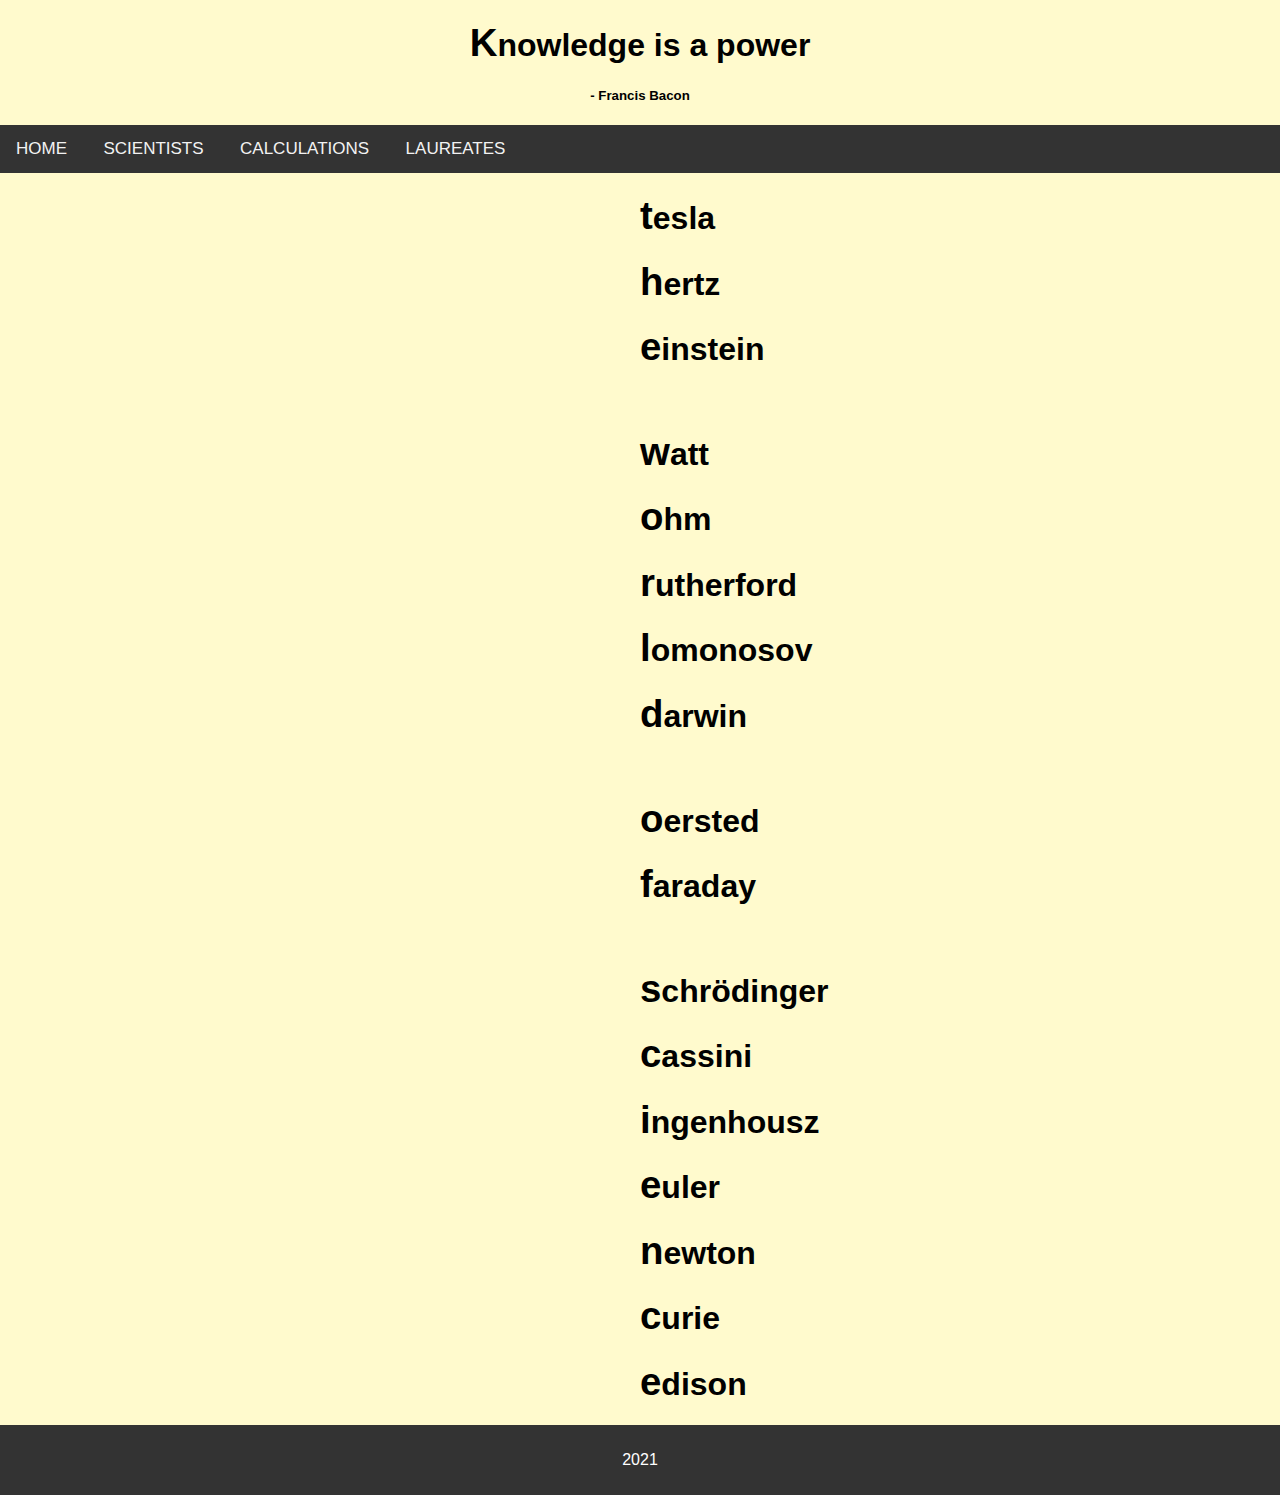
<file: Projects/The world of science/index.html>
<!DOCTYPE html>
<html lang="en">

<head>
    <title>Home</title>
    <meta charset="utf-8">
    <meta name="viewport" content="width=device-width, initial-scale=1">
    <link rel="stylesheet" href="css/main.css">
    <link rel="stylesheet" href="css/index.css">
    <link rel="stylesheet" href="css/animation/index-animation.css">
</head>

<body>
    <header>
        <blockquote>
            <h1>Knowledge is a power</h1>
            <h5>- Francis Bacon</h5>
        </blockquote>
    </header>
    <nav class="horizontal-nav">
        <a href="index.html">Home</a>
        <a href="html/scientists/schrödinger.html ">Scientists</a>
        <a href="html/calculations.html">Calculations</a>
        <a href="html/nobel-laureates.html">Laureates</a>
    </nav>
    <main>
        <section>
            <h1><span>T</span>ESLA</h1>
            <h1><span>H</span>ERTZ</h1>
            <h1><span>E</span>INSTEIN</h1>
            <br>
            <h1><span>W</span>ATT</h1>
            <h1><span>O</span>HM</h1>
            <h1><span>R</span>UTHERFORD</h1>
            <h1><span>L</span>OMONOSOV</h1>
            <h1><span>D</span>ARWIN</h1>
            <br>
            <h1><span>O</span>ERSTED</h1>
            <h1><span>F</span>ARADAY</h1>
            <br>
            <h1><span>S</span>CHRÖDINGER</h1>
            <h1><span>C</span>ASSINI</h1>
            <h1><span>I</span>NGENHOUSZ</h1>
            <h1><span>E</span>ULER</h1>
            <h1><span>N</span>EWTON</h1>
            <h1><span>C</span>URIE</h1>
            <h1><span>E</span>DISON</h1>
        </section>
    </main>
    <footer>
        <p>2021</p>
    </footer>
</body>

</html>
</file>
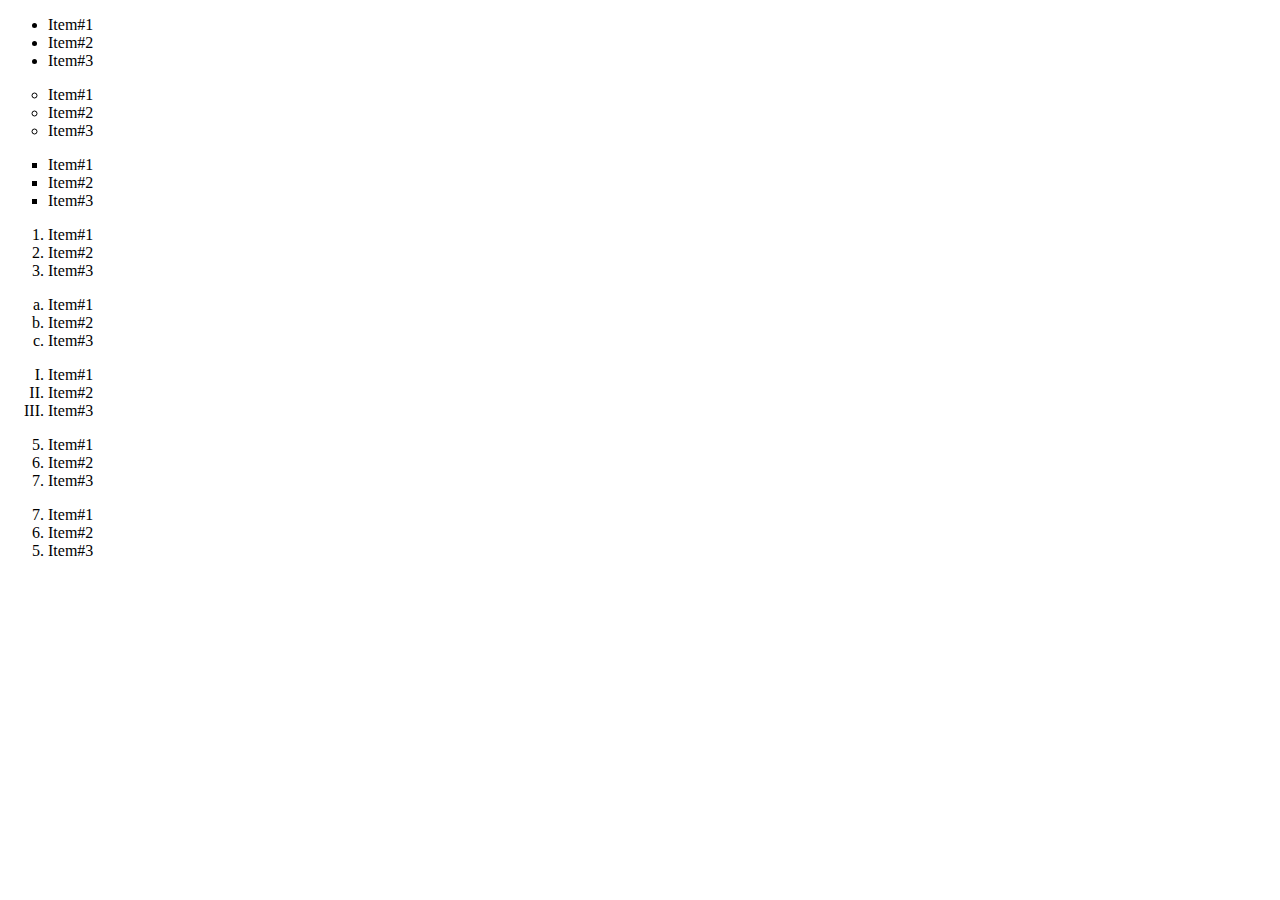
<file: Assignments/HTML, CSS, JavaScript/lists.html>
<!DOCTYPE html>
<html>

<head>
    <style>
        .disc {
            list-style-type: disc;
        }

        .circle {
            list-style-type: circle;
        }

        .square {
            list-style-type: square;
        }

        .lowercase-letters {
            list-style-type: lower-latin;
        }

        .roman-numbers {
            list-style-type: upper-roman;
        }
    </style>
</head>

<body>
    <ul class="disc">
        <li>Item#1</li>
        <li>Item#2</li>
        <li>Item#3</li>
    </ul>

    <ul class="circle">
        <li>Item#1</li>
        <li>Item#2</li>
        <li>Item#3</li>
    </ul>

    <ul class="square">
        <li>Item#1</li>
        <li>Item#2</li>
        <li>Item#3</li>
    </ul>

    <ol>
        <li>Item#1</li>
        <li>Item#2</li>
        <li>Item#3</li>
    </ol>
    <ol class="lowercase-letters">
        <li>Item#1</li>
        <li>Item#2</li>
        <li>Item#3</li>
    </ol>
    <ol class="roman-numbers">
        <li>Item#1</li>
        <li>Item#2</li>
        <li>Item#3</li>
    </ol>
    <ol class="start-with-number" start="5">
        <li>Item#1</li>
        <li>Item#2</li>
        <li>Item#3</li>
    </ol>
    <ol reversed start="7">
        <li>Item#1</li>
        <li>Item#2</li>
        <li>Item#3</li>
    </ol>
</body>

</html>
</file>
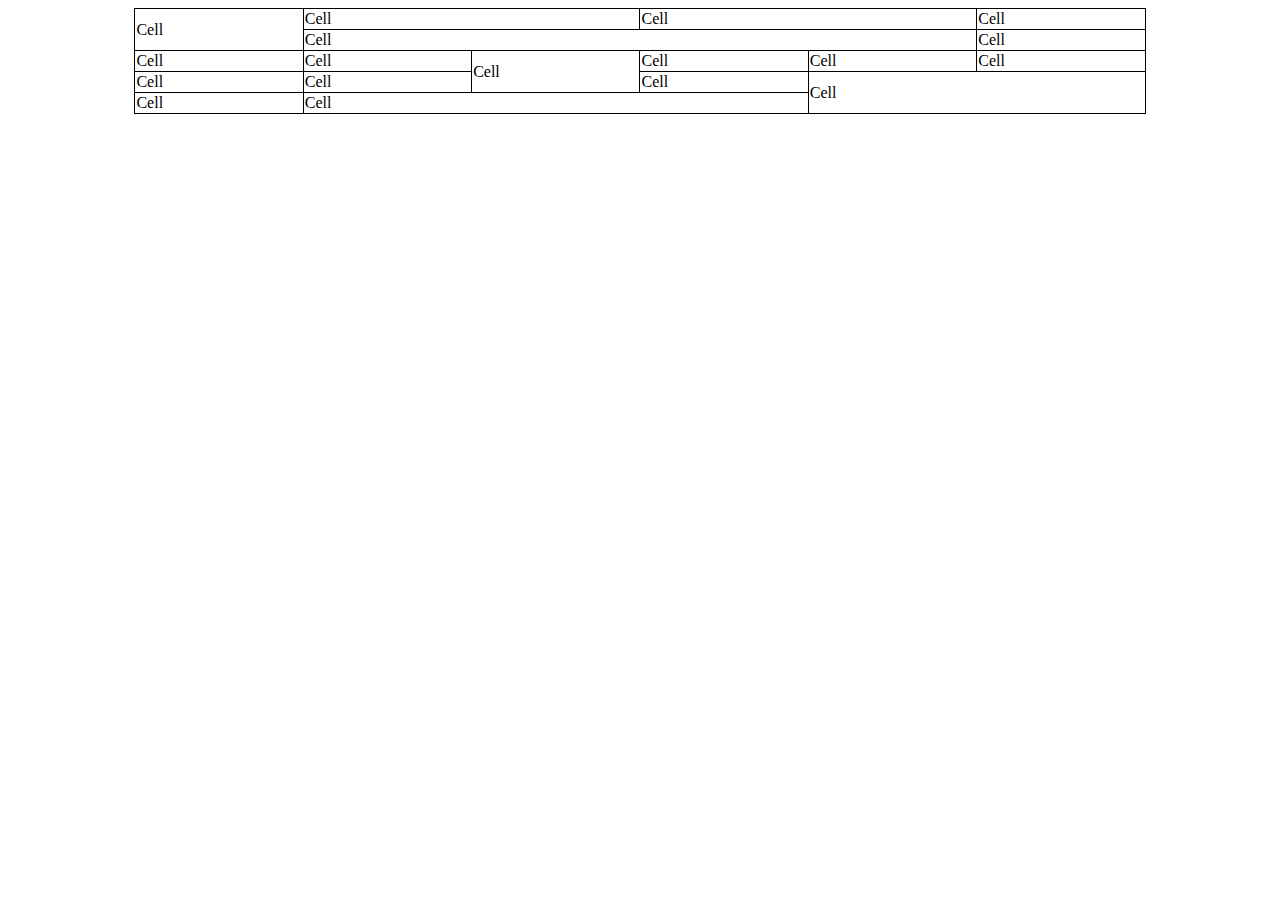
<file: Assignments/HTML, CSS, JavaScript/table.html>
<!DOCTYPE html>
<html>

<head>
  <style>
    table,
    th,
    td {
      border: 1px solid black;
      border-collapse: collapse;

    }

    table {
      margin: auto;
      width: 80%;
    }
  </style>
</head>

<body>
  <table>
    <tr>
      <td rowspan="2">Cell</td>
      <td colspan="2">Cell</td>
      <td colspan="2">Cell</td>
      <td>Cell</td>
    </tr>
    <tr>
      <td colspan="4">Cell</td>
      <td>Cell</td>
    </tr>
    <tr>
      <td>Cell</td>
      <td>Cell</td>
      <td rowspan="2">Cell</td>
      <td>Cell</td>
      <td>Cell</td>
      <td>Cell</td>
    </tr>
    <tr>
      <td rowspan="2">Cell</td>
      <td>Cell</td>
      <td>Cell</td>
      <td rowspan="0" colspan="2">Cell</td>
    </tr>
    <tr>
      <td rowspan="0" colspan="3">Cell</td>
    </tr>
    <tr>
      <td rowspan="0">
        Cell
      </td>
    </tr>
  </table>
</body>

</html>
</file>
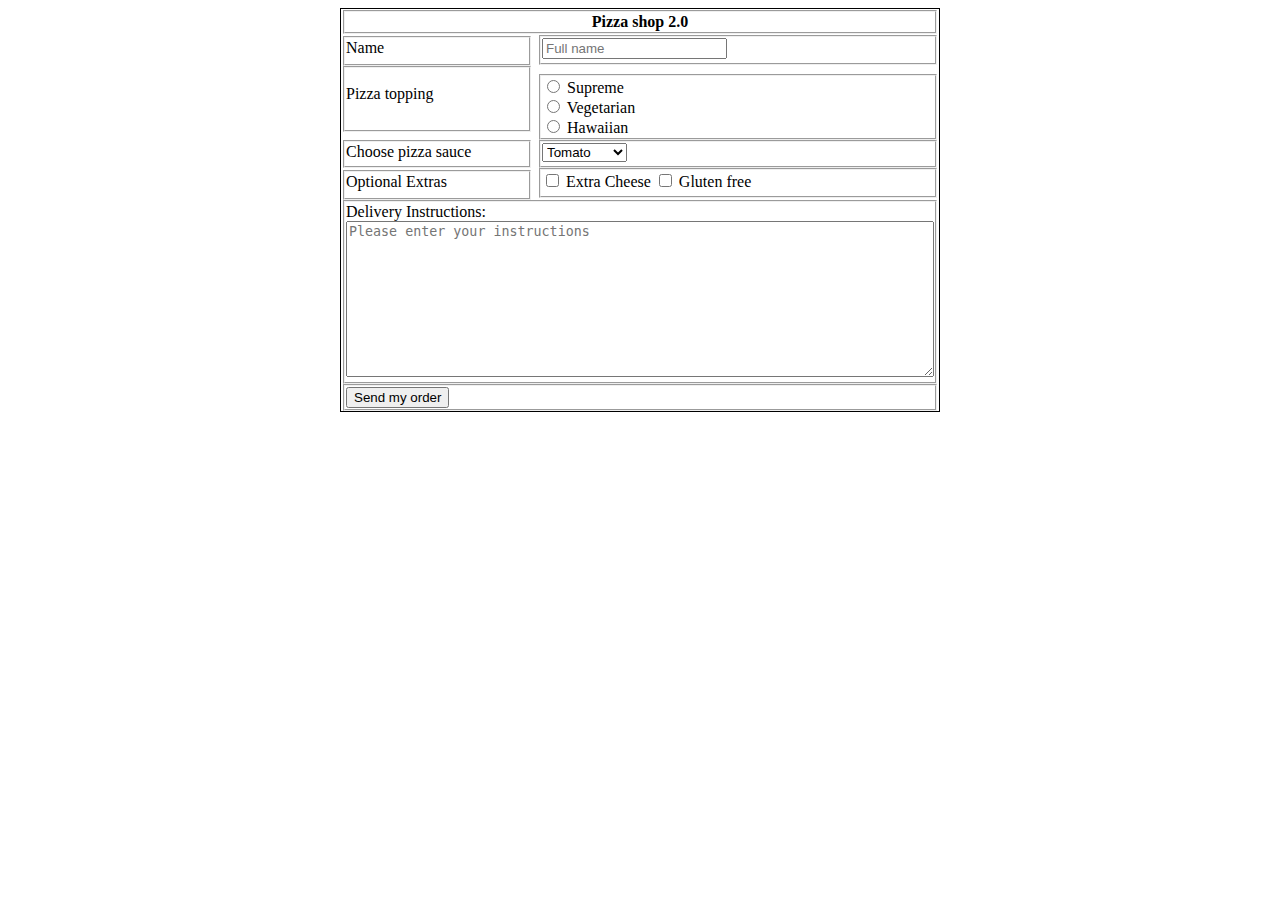
<file: Assignments/HTML, CSS, JavaScript/form-assignment/form.html>
<!DOCTYPE html>
<html>

<head>
    <title>Form</title>
    <link rel="stylesheet" href="form.css">
</head>

<body>
    <form action="">
        <fieldset class="center-text margin">
            <span class=" bold">Pizza shop 2.0</span>
        </fieldset>
        <fieldset class="left input-name-height">
            <label for="name">Name</label>
        </fieldset>
        <fieldset class="right input-name-height">
            <input type="text" name="name" id="name" placeholder="Full name" required minlength="5" maxlength="30">
        </fieldset>
        <fieldset class="left radio">
            <p class="left-text">Pizza topping</p><br>
        </fieldset>
        <fieldset class="right radio">
            <input type="radio" name="pizza-topping" id="supreme" value="Supreme">
            <label for="supreme">Supreme</label><br>
            <input type="radio" name="pizza-topping" id="vegetarian" value="Vegetarian">
            <label for="vegetarian">Vegetarian</label><br>
            <input type="radio" name="pizza-topping" id="hawaiian" value="Hawaiian">
            <label for="hawaiian">Hawaiian</label><br>
        </fieldset>
        <fieldset class="left select">
            <label for="pizza-sauce">Choose pizza sauce</label>
        </fieldset>
        <fieldset class="right select">
            <select name="pizza-sauce" id="pizza-sauce">
                <option value="tomato">Tomato</option>
                <option value="pesto">Pesto</option>
                <option value="mushroom">Mushroom</option>
            </select><br>
        </fieldset>
        <fieldset class="left checkbox">
            <span>Optional Extras</span>
        </fieldset>
        <fieldset class="right checkbox">
            <input type="checkbox" id="extra-cheese" name="extra-cheese" value="Extra cheese">
            <label for="extra-cheese"> Extra Cheese</label>
            <input type="checkbox" id="gluten-free" name="gluten-free" value="Gluten free">
            <label for="gluten-free"> Gluten free</label>
        </fieldset>
        <fieldset>
            <label for="delivery-instructions">Delivery Instructions:</label><br />
            <textarea name="delivery-instructions" id="delivery-instructions" cols="30" rows="10" maxlength="60"
                placeholder="Please enter your instructions"></textarea><br>
        </fieldset>
        <fieldset>
            <input type="submit" value="Send my order">
        </fieldset>

    </form>
</body>

</html>
</file>
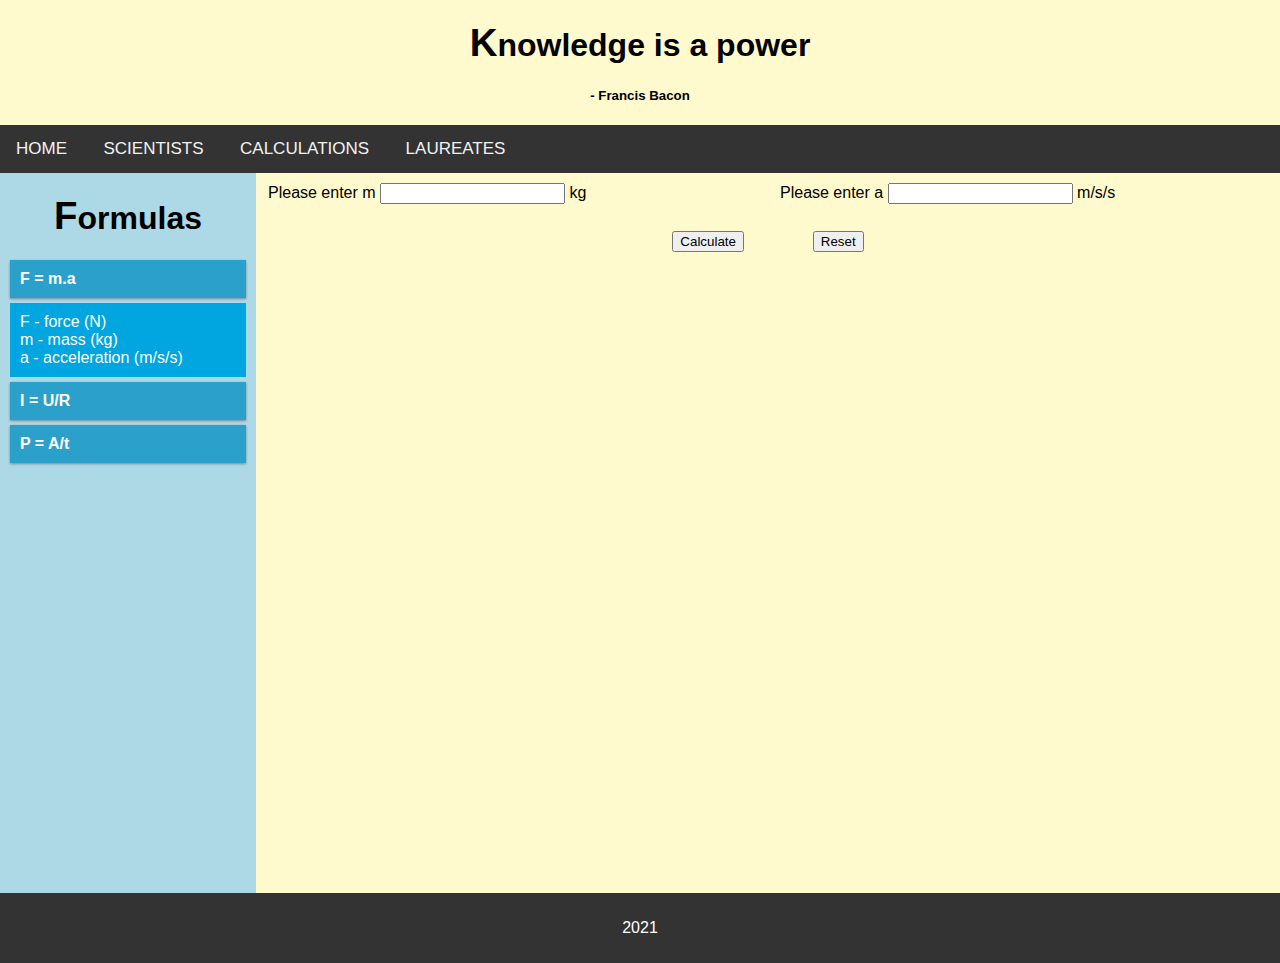
<file: Projects/The world of science/html/calculations.html>
<!DOCTYPE html>
<html lang="en">

<head>
    <title>Calculations</title>
    <meta charset="utf-8">
    <meta name="viewport" content="width=device-width, initial-scale=1">
    <link rel="stylesheet" href="../css/main.css">
    <link rel="stylesheet" href="../css/flex.css">
    <link rel="stylesheet" href="../css/calculations.css">
</head>

<body>
    <header>
        <blockquote>
            <h1>Knowledge is a power</h1>
            <h5>- Francis Bacon</h5>
        </blockquote>
    </header>
    <nav class="horizontal-nav">
        <a href="../index.html">Home</a>
        <a href="scientists/schrödinger.html ">Scientists</a>
        <a href="calculations.html">Calculations</a>
        <a href="nobel-laureates.html">Laureates</a>
    </nav>
    <main>
        <section class="section-left">
            <h1>Formulas</h1>
            <div class="formulas-container">
                <h4 class="formula">F = m.a</h4>
                <div class="formula-description default">
                    <p>F - force (N)</p>
                    <p>m - mass (kg)</p>
                    <p>a - acceleration (m/s/s)</p>
                </div>
                <h4 class="formula">I = U/R</h4>
                <div class="formula-description">
                    <p>I - current (A)</p>
                    <p>U - voltage (V)</p>
                    <p>R - resistance (Ω)</p>
                </div>
                <h4 class="formula">P = A/t</h4>
                <div class="formula-description">
                    <p>P - power (W)</p>
                    <p>A - work (J)</p>
                    <p>t - time (s)</p>
                </div>
            </div>
        </section>
        <section class="section-right">
            <div class="user-inputs default" name="F = m.a">
                <fieldset>
                    <label for="m">Please enter m</label>
                    <input type="number" name="m" id="m"> kg
                </fieldset>
                <fieldset>
                    <label for="a">Please enter a</label>
                    <input type="number" name="a" id="a"> m/s/s
                </fieldset>
                <div class="result-field">
                    <button id="calculate-f">Calculate</button>
                    <p id="result-f"></p>
                    <button id="reset-f">Reset</button>
                </div>
            </div>
            <div class="user-inputs" name="I = U/R">
                <fieldset>
                    <label for="U">Please enter U</label>
                    <input type="number" name="U" id="U"> V
                </fieldset>
                <fieldset>
                    <label for="R">Please enter R</label>
                    <input type="number" name="R" id="R"> Ω
                </fieldset>
                <div class="result-field">
                    <button id="calculate-i">Calculate</button>
                    <p id="result-i"></p>
                    <button id="reset-i">Reset</button>
                </div>
            </div>
            <div class="user-inputs" name="P = A/t">
                <fieldset>
                    <label for="A">Please enter A</label>
                    <input type="number" name="A" id="A"> J
                </fieldset>
                <fieldset>
                    <label for="t">Please enter t</label>
                    <input type="number" name="t" id="t"> s
                </fieldset>
                <div class="result-field">
                    <button id="calculate-p">Calculate</button>
                    <p id="result-p"></p>
                    <button id="reset-p">Reset</button>
                </div>
            </div>
        </section>
    </main>
    <footer>
        <p>2021</p>
    </footer>
    <script src="../js/calculations.js">
    </script>
</body>

</html>
</file>
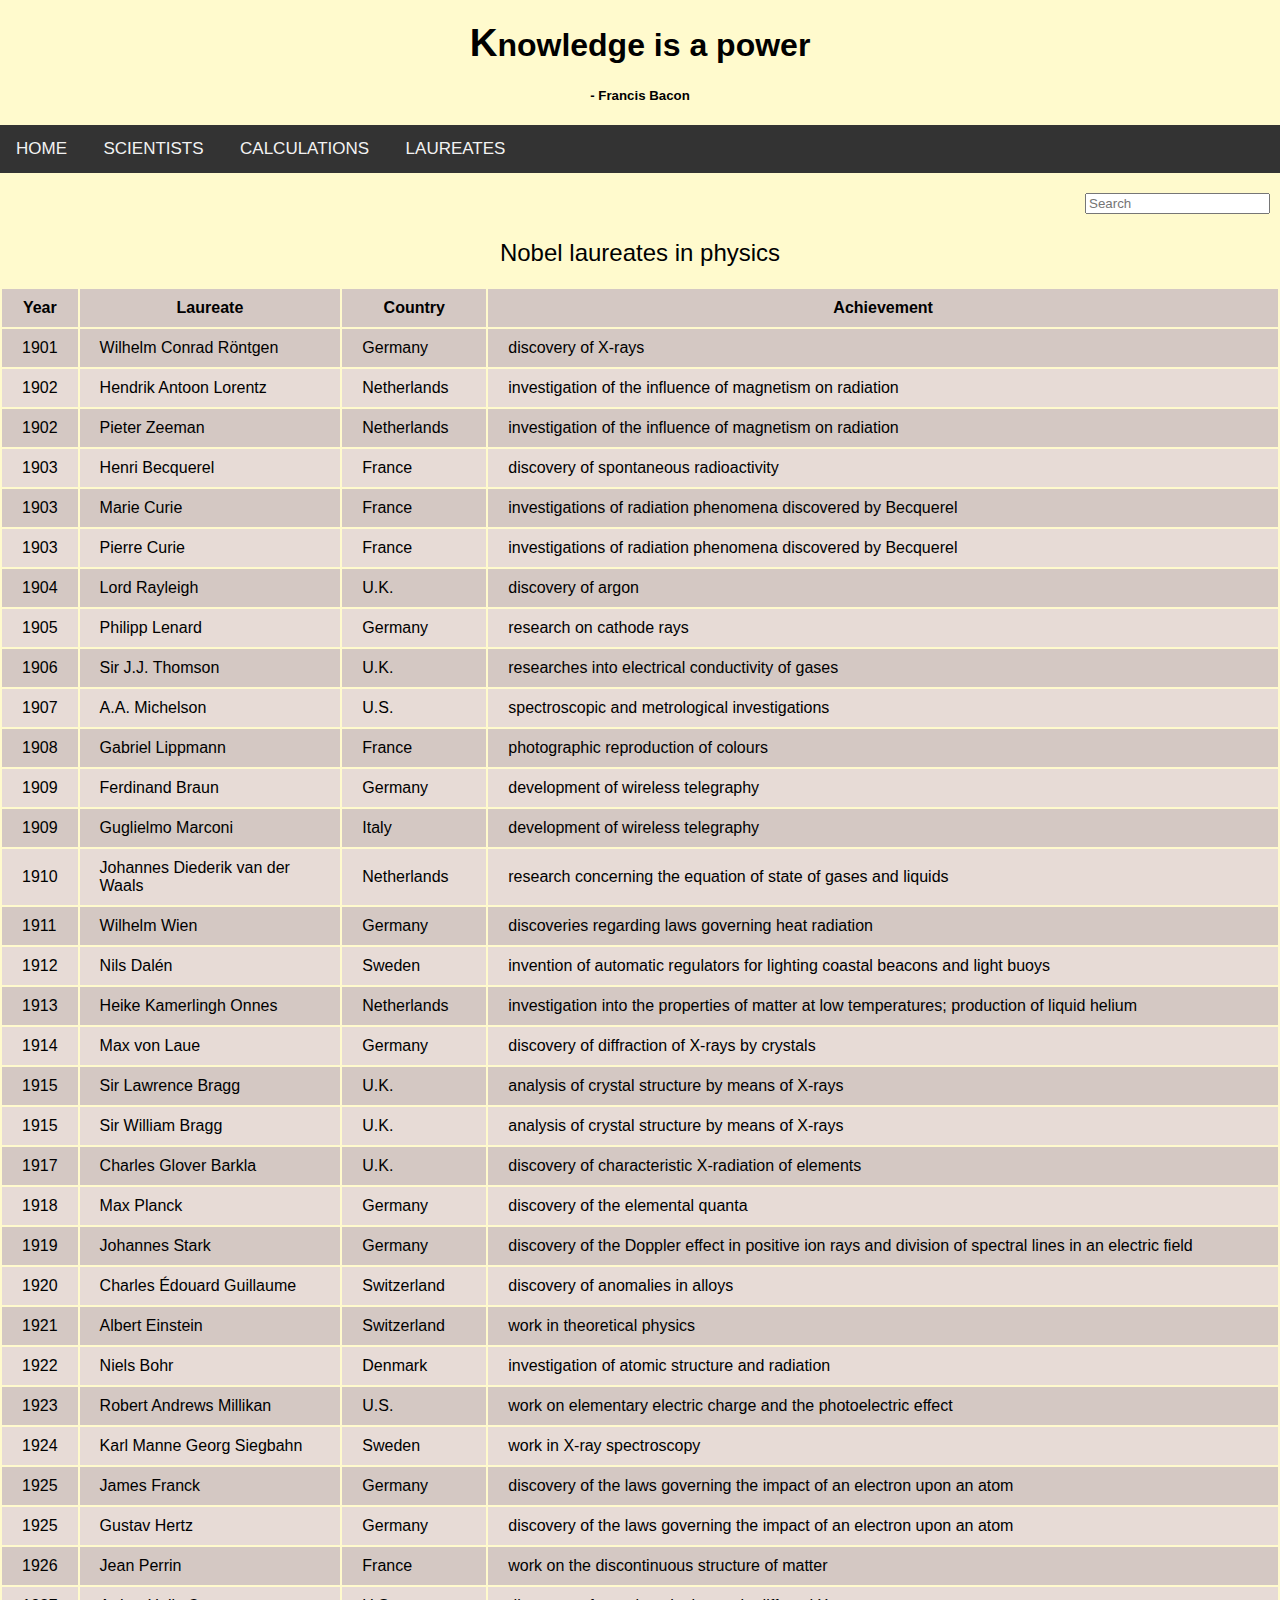
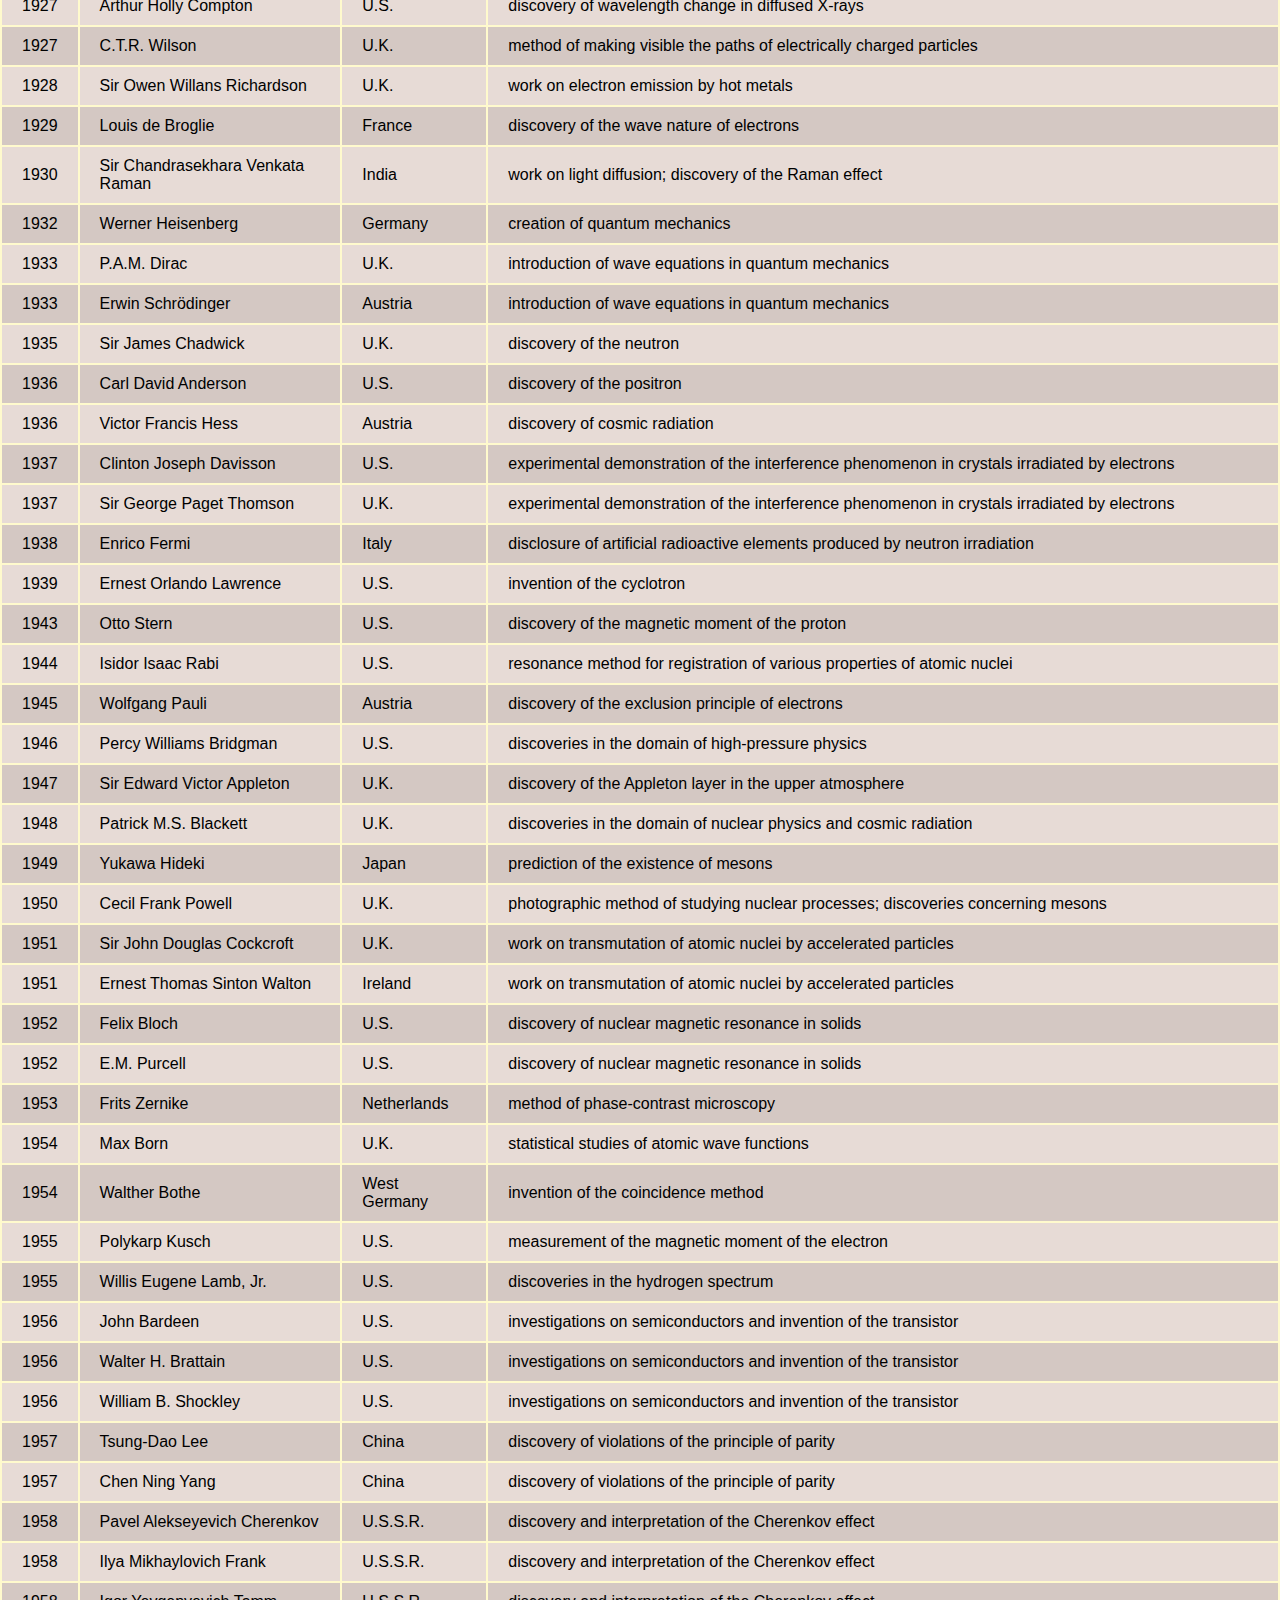
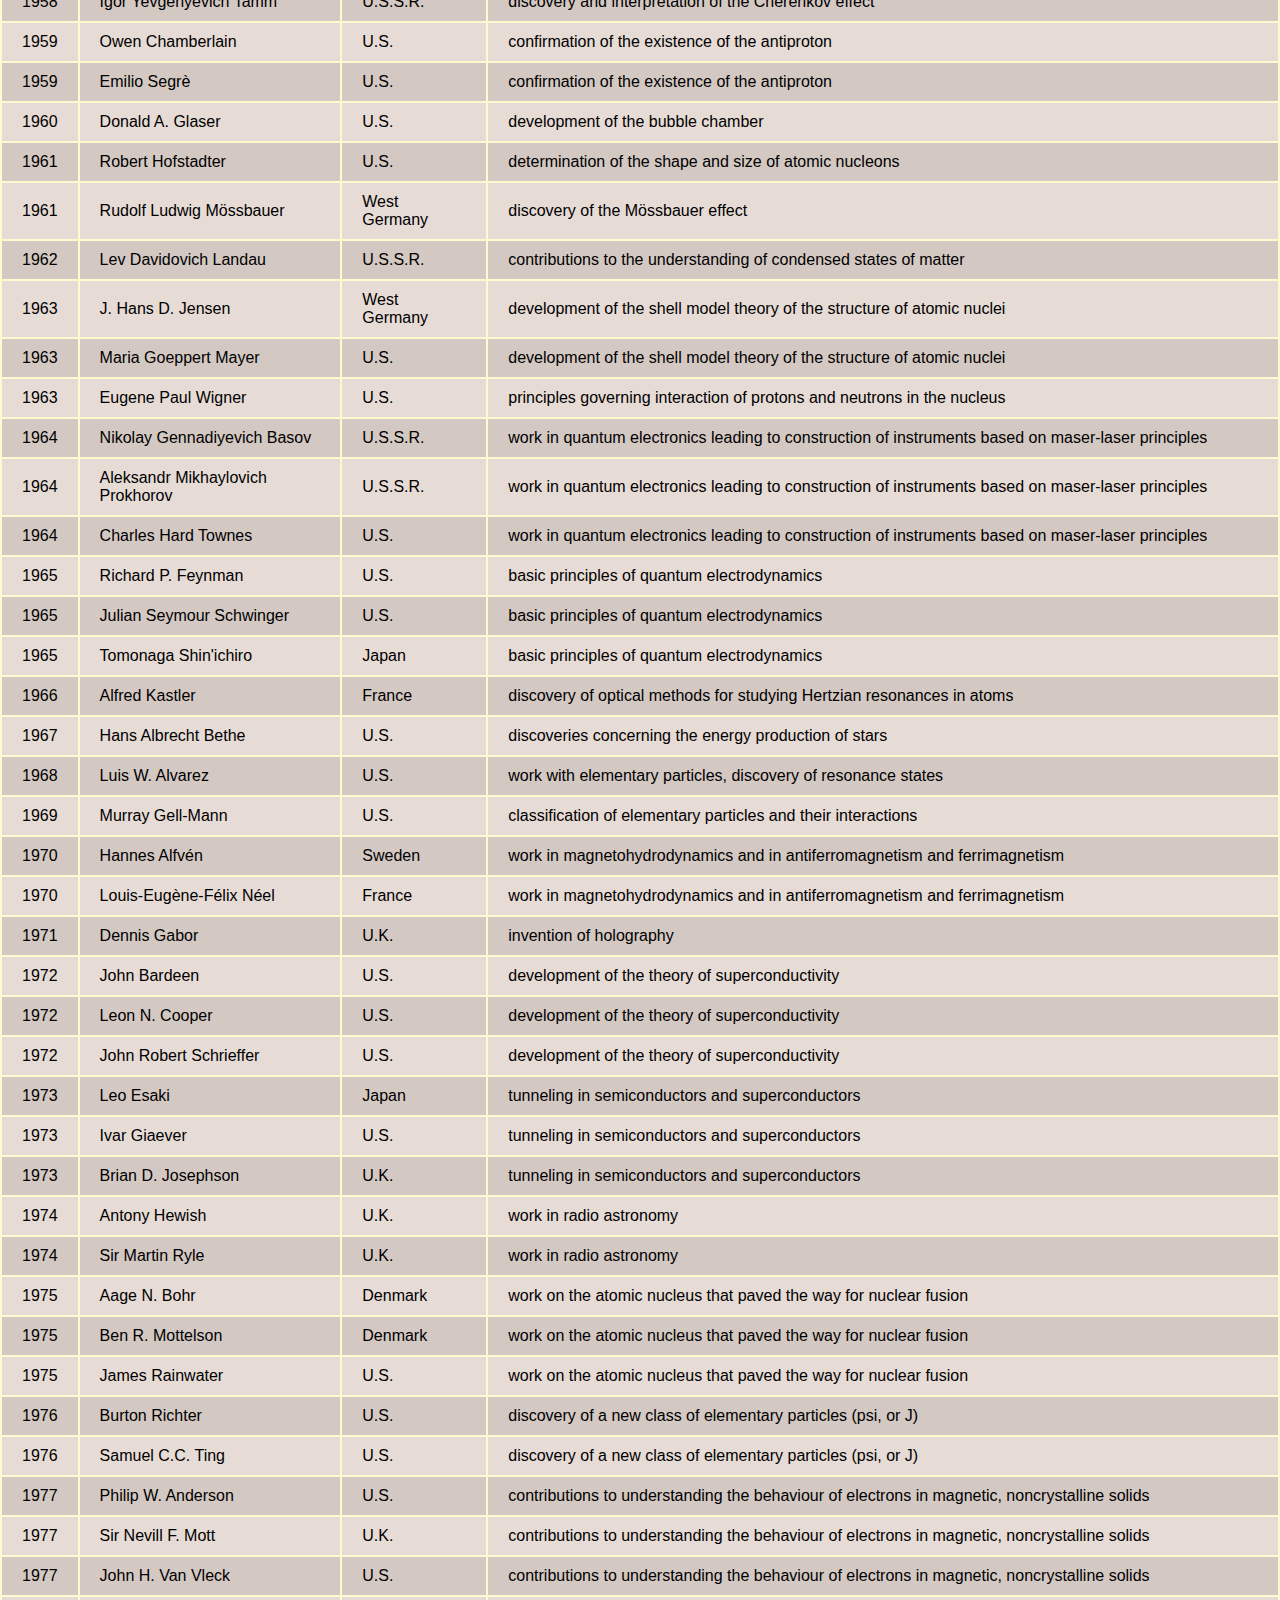
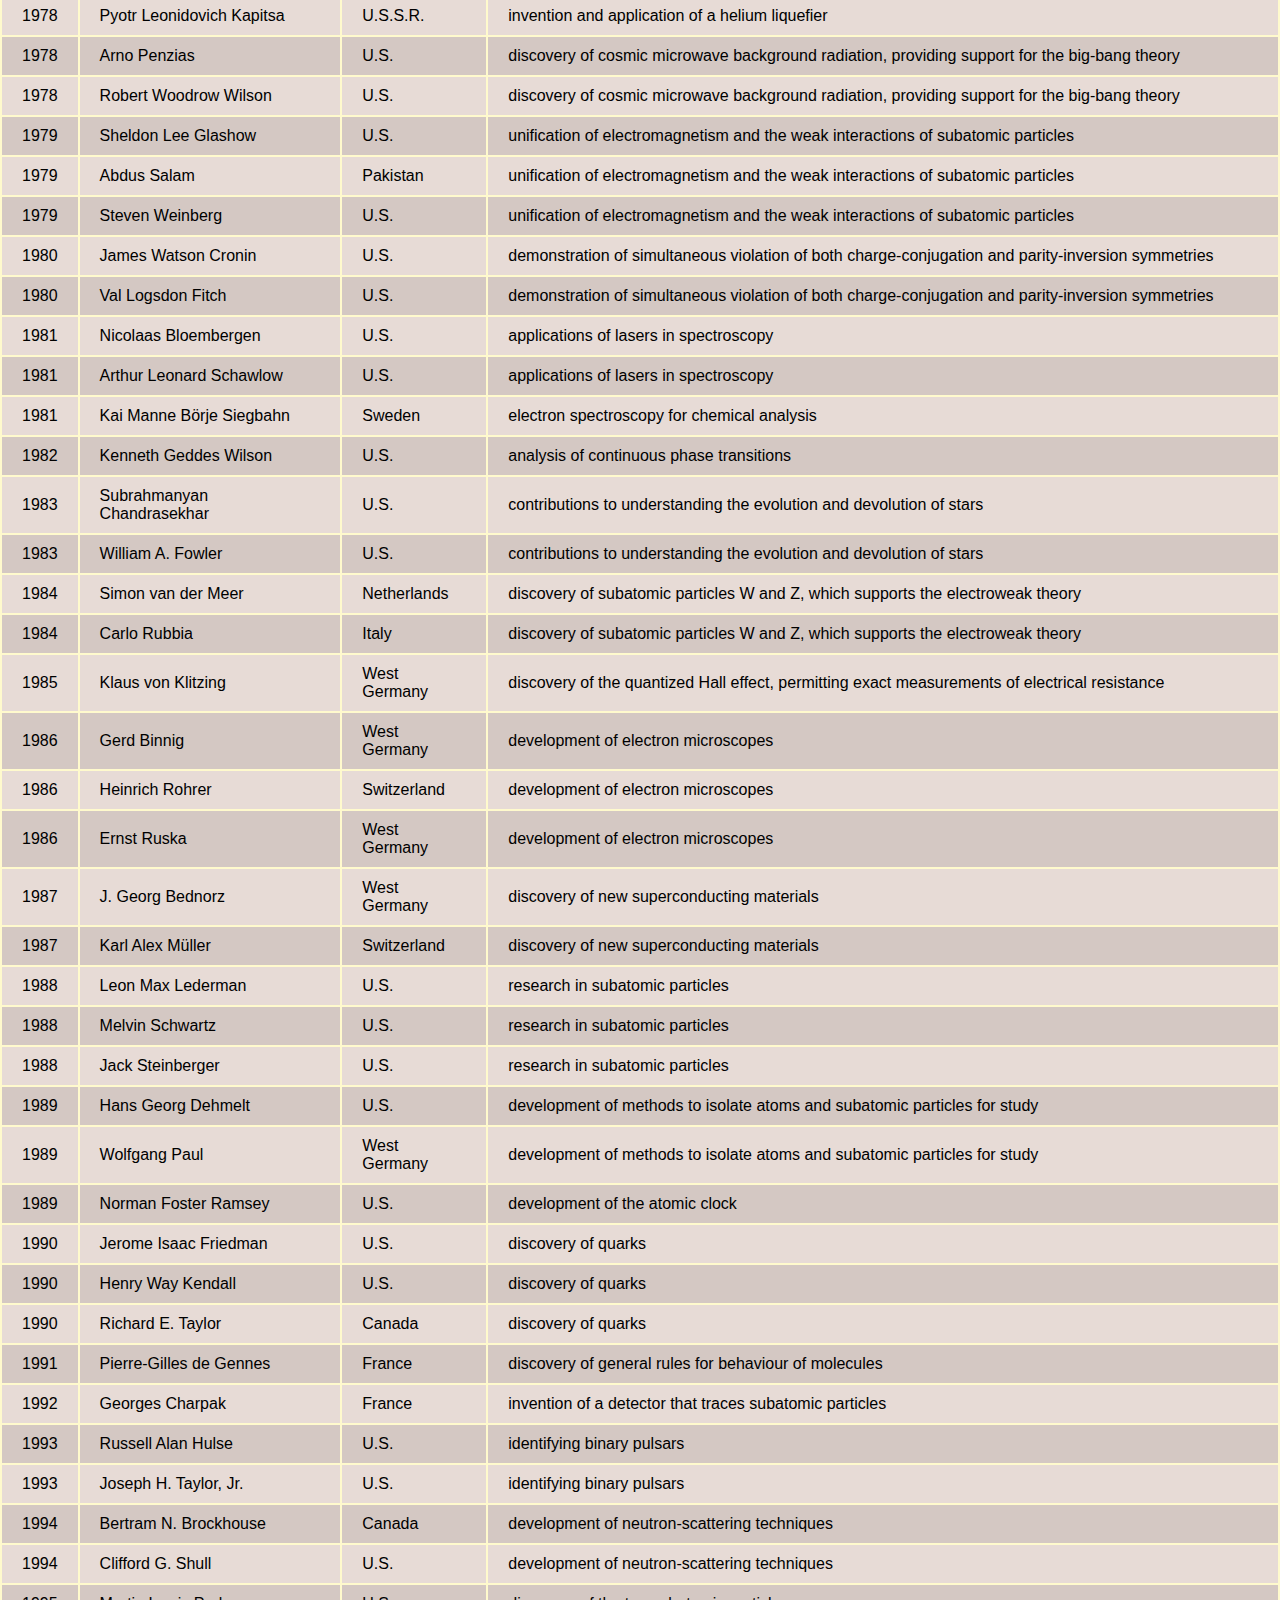
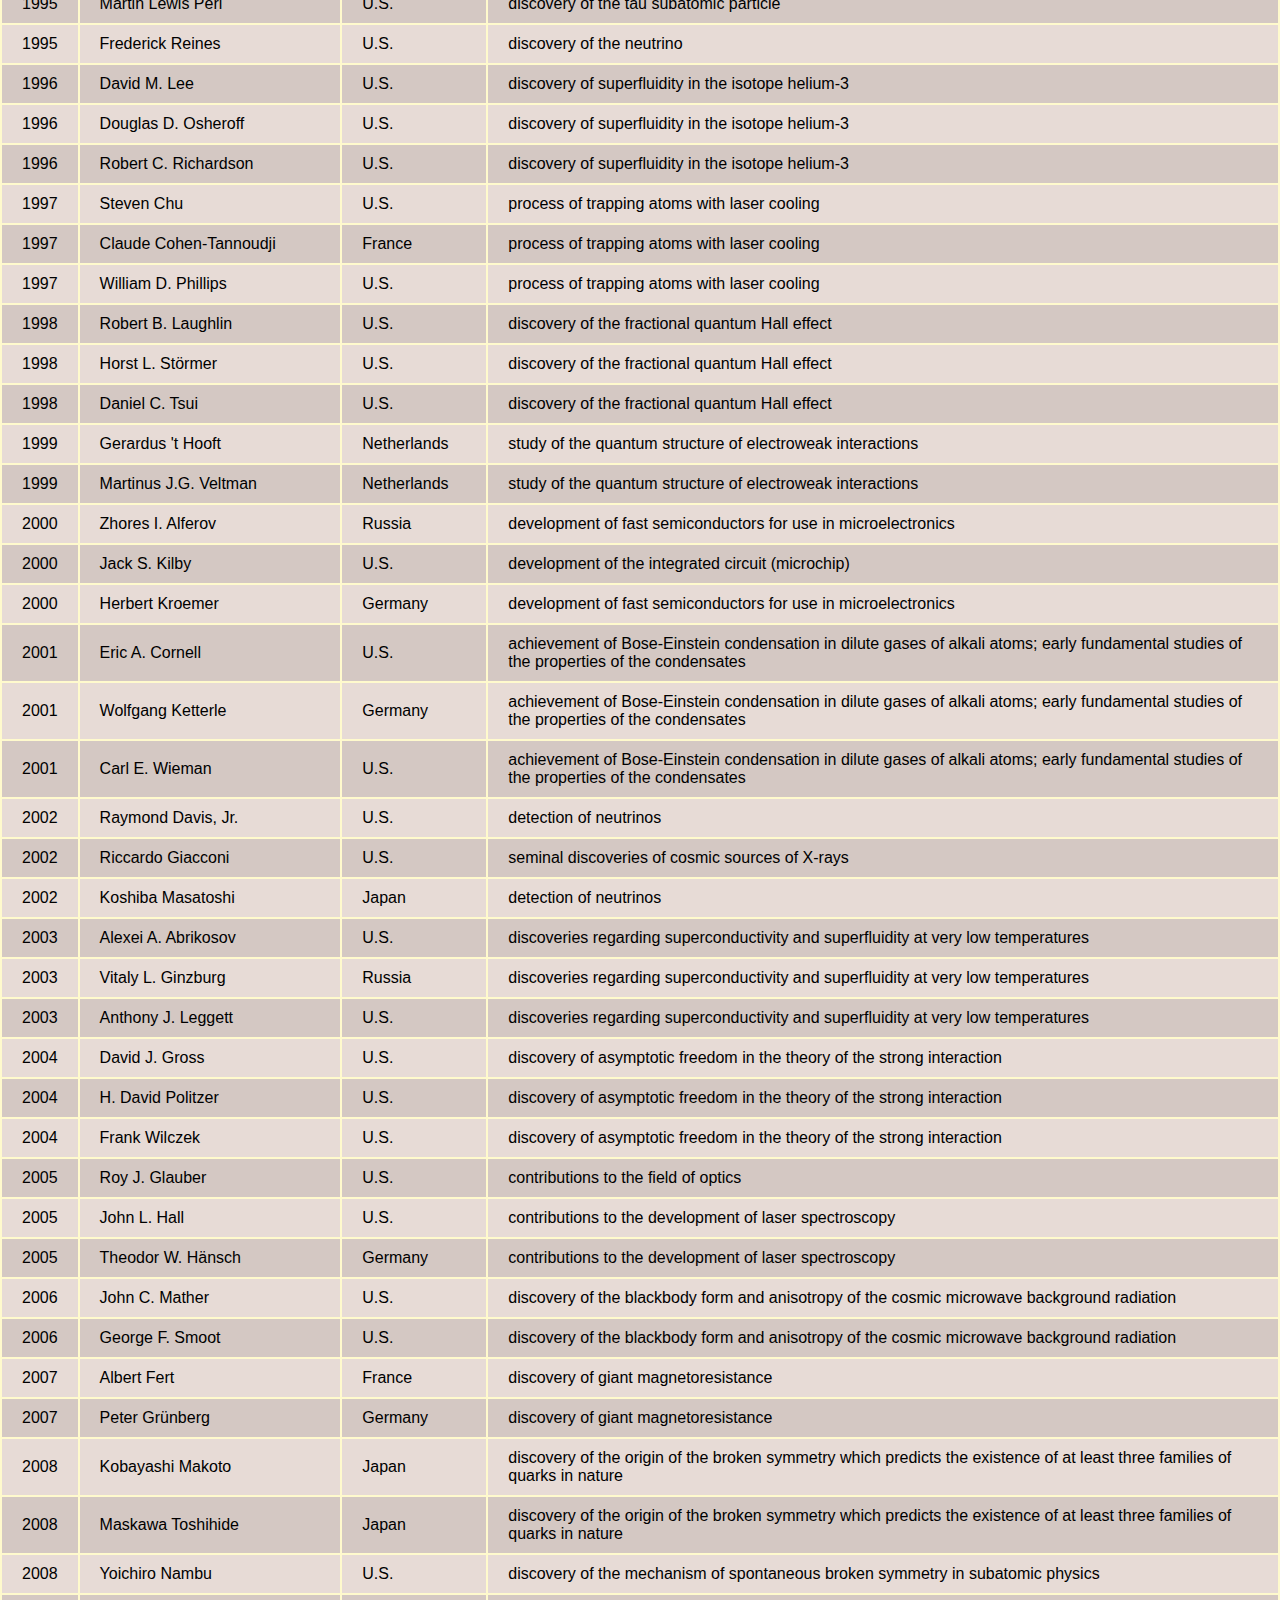
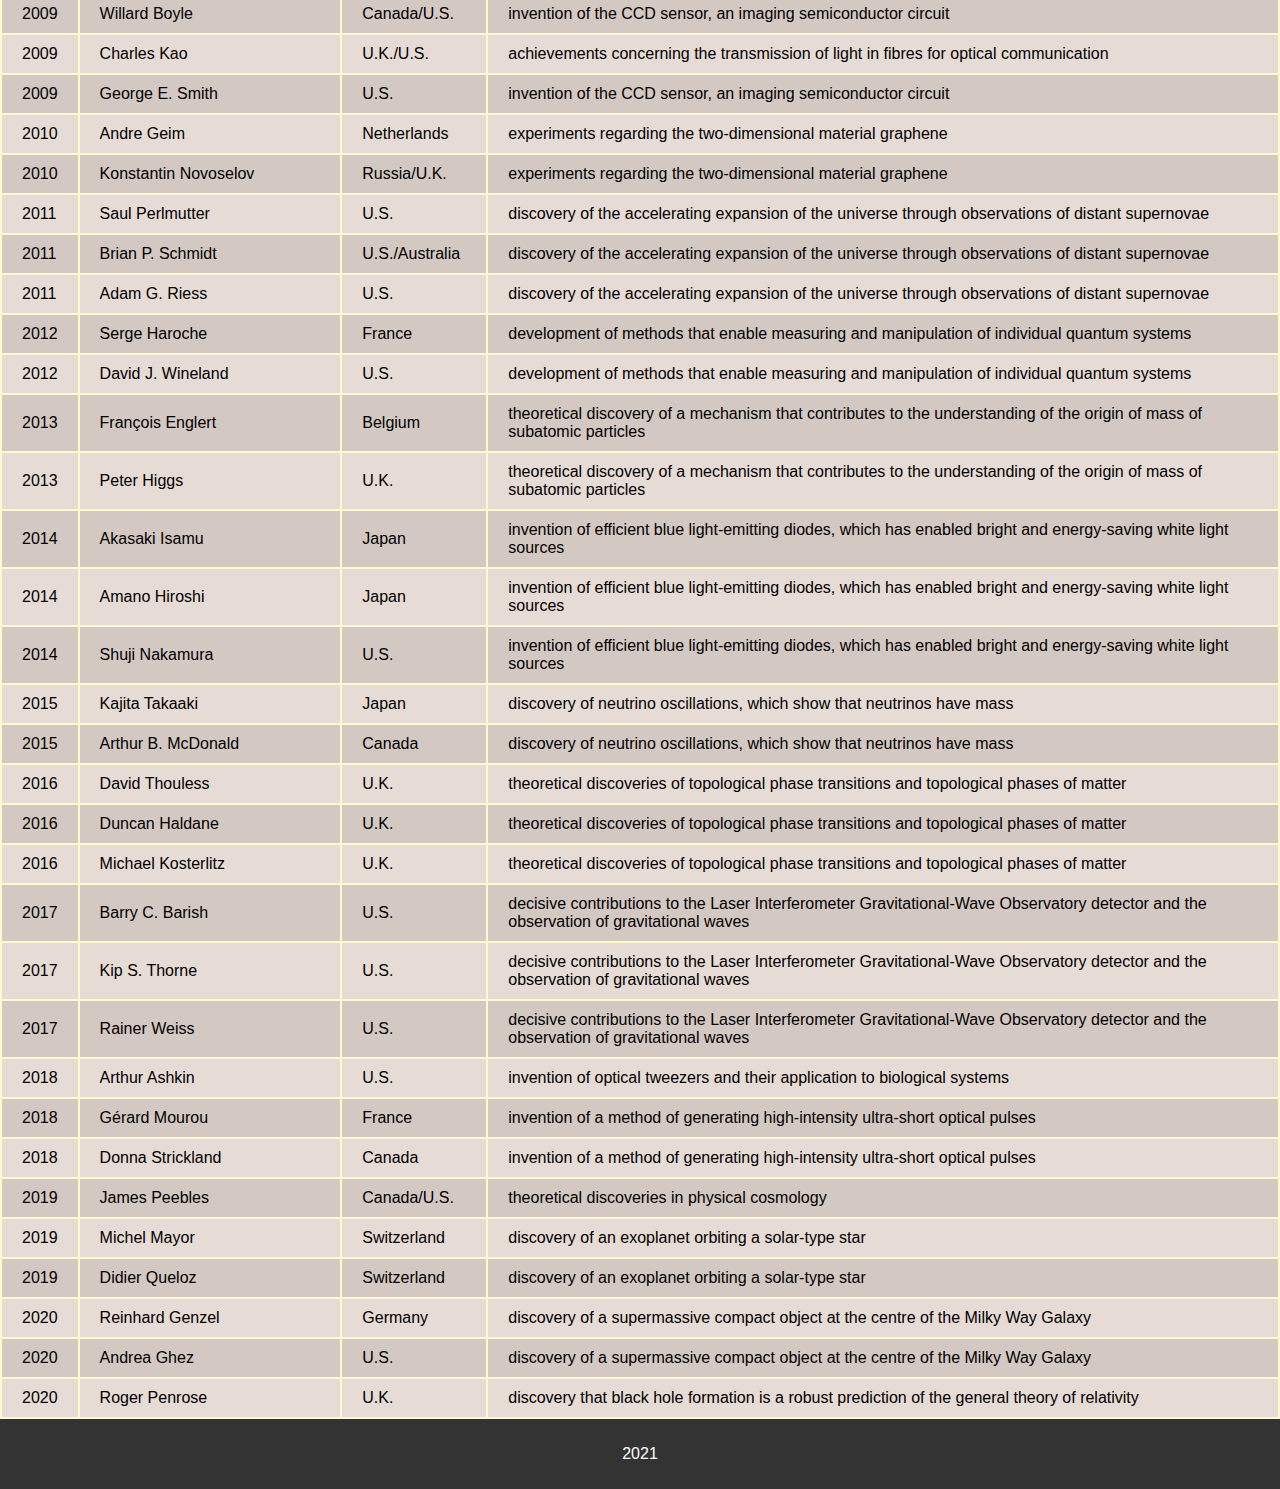
<file: Projects/The world of science/html/nobel-laureates.html>
<!DOCTYPE html>
<html lang="en">

<head>
    <title>Laureates</title>
    <meta charset="utf-8">
    <meta name="viewport" content="width=device-width, initial-scale=1">
    <link rel="stylesheet" href="../css/main.css">
    <link rel="stylesheet" href="../css/nobel-laureates.css">
    <script src="https://ajax.googleapis.com/ajax/libs/jquery/3.5.1/jquery.min.js"></script>
    <script src="../js/search.js"></script>
    <script src="../js/nobel-laureates.js"></script>
</head>

<body>
    <header>
        <blockquote>
            <h1>Knowledge is a power</h1>
            <h5>- Francis Bacon</h5>
        </blockquote>
    </header>
    <nav class="horizontal-nav">
        <a href="../index.html">Home</a>
        <a href="scientists/schrödinger.html ">Scientists</a>
        <a href="calculations.html">Calculations</a>
        <a href="nobel-laureates.html">Laureates</a>
    </nav>
    <main>
        <input type="text" placeholder="Search " id="search">
        <table>
            <caption>
                Nobel laureates in physics
            </caption>
            <thead>
                <tr>
                    <th>Year</th>
                    <th>Laureate</th>
                    <th>Country</th>
                    <th>Achievement</th>
                </tr>
            </thead>
            <tbody class="laureates-table">
            </tbody>
        </table>
    </main>
    <footer>
        <p>2021</p>
    </footer>
</body>

</html>
</file>
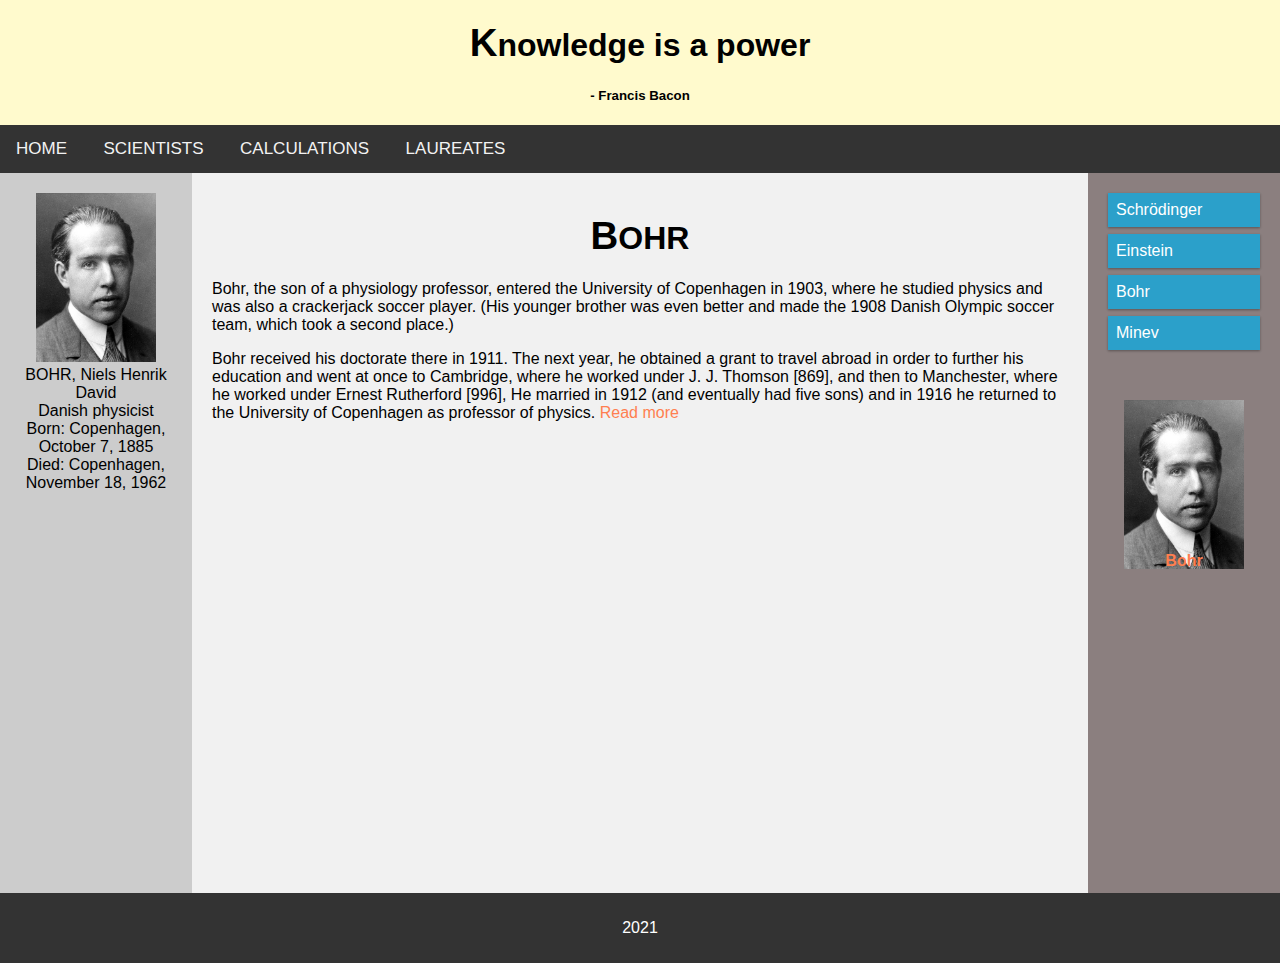
<file: Projects/The world of science/html/scientists/bohr.html>
<!DOCTYPE html>
<html lang="en">

<head>
    <title>Bohr</title>
    <meta charset="utf-8">
    <meta name="viewport" content="width=device-width, initial-scale=1">
    <link rel="stylesheet" href="../../css/main.css">
    <link rel="stylesheet" href="../../css/flex.css">
    <link rel="stylesheet" href="../../css/scientists.css">
</head>

<body>

    <header>
        <blockquote>
            <h1>Knowledge is a power</h1>
            <h5>- Francis Bacon</h5>
        </blockquote>
    </header>
    <nav class="horizontal-nav">
        <a href="../../index.html">Home</a>
        <a href="../scientists.html">Scientists</a>
        <a href="../calculations.html">Calculations</a>
        <a href="../nobel-laureates.html">Laureates</a>
    </nav>
    <main>
        <figure>
            <img src="../../images/Niels_Bohr.jpg" alt="Bohr" width="120" height="169">
            <figcaption>
                BOHR, Niels Henrik David <br>
                Danish physicist <br>
                Born: Copenhagen, <br>
                October 7, 1885 <br>
                Died: Copenhagen, <br>
                November 18, 1962 <br>
            </figcaption>
        </figure>
        <article>
            <h1>BOHR</h1>
            <p>
                Bohr, the son of a physiology professor, entered the University of Copenhagen in 1903,
                where he studied physics and was also a crackerjack soccer player. (His younger brother
                was even better and made the 1908 Danish Olympic soccer team, which took a second place.)
            </p>
            <p>
                Bohr received his doctorate there in 1911. The next year, he obtained a grant to travel
                abroad in order to further his education and went at once to Cambridge, where he worked
                under J. J. Thomson [869], and then to Manchester, where he worked under Ernest Rutherford [996],
                He married in 1912 (and eventually had five sons) and in 1916 he returned to the University of
                Copenhagen as professor of physics. <span id="read-more">Read more</span>
            </p>
            <div id="more-info">
                <p>
                    Rutherford had put forth the notion of the nuclear atom; that is, of an atom containing a tiny
                    massive nucleus at its center with a cloud of light electrons located on the periphery. It seemed to
                    Bohr, while yet at Cambridge, that if this internal structure of the atom were combined with the
                    quantum
                    theory put out by Planck [887] a little over a decade before, then perhaps it would be possible to
                    explain how substances emitted and absorbed radiant energy. This absorption and emission was of
                    vital
                    importance in spectroscopy for it accounted for the spectral lines that had been discovered
                    by Fraunhofer [450] a century earlier and put to use by Kirchhoff [648] a half century after that.
                    Through all the past century, however, scientists had been content to measure the position of the
                    lines without attempting to explain why a line should be located in one place rather than another.
                </p>
                <p>
                    Bohr labored unremittingly on behalf of the development of peaceful uses of atomic energy,
                    organizing the first Atoms for Peace Conference in Geneva in 1955. In 1957 he was awarded
                    the first Atoms for Peace award. <span id="read-less">Read less</span>
                </p>
            </div>

        </article>
        <aside>
            <nav class="vertical-nav">
                <a href="schrödinger.html">Schrödinger</a>
                <a href="einstein.html">Einstein</a>
                <a href="bohr.html">Bohr</a>
                <a href="minev.html">Minev</a>
            </nav>
            <div class="slider">
                <figure class="slide">
                    <img src="../../images/Niels_Bohr.jpg" alt="Bohr" width="120" height="169">
                    <figcaption>Bohr</figcaption>
                </figure>
                <figure class="slide">
                    <img src="../../images/Einstein.jpg" alt="Einstein" width="120" height="169">
                    <figcaption>Einstein</figcaption>
                </figure>
                <figure class="slide">
                    <img src="../../images/Erwin_Schrödinger.jpg" alt="Schrödinger" width="120" height="170">
                    <figcaption>Schrödinger</figcaption>
                </figure>
                <figure class="slide">
                    <img src="../../images/Zlatko Minev.jpg" alt="Minev" width="120" height="120">
                    <figcaption>Minev</figcaption>
                </figure>
            </div>
        </aside>
    </main>
    <footer>
        <p>2021</p>
    </footer>
    <script src="../../js/scientists.js">
    </script>
</body>

</html>
</file>
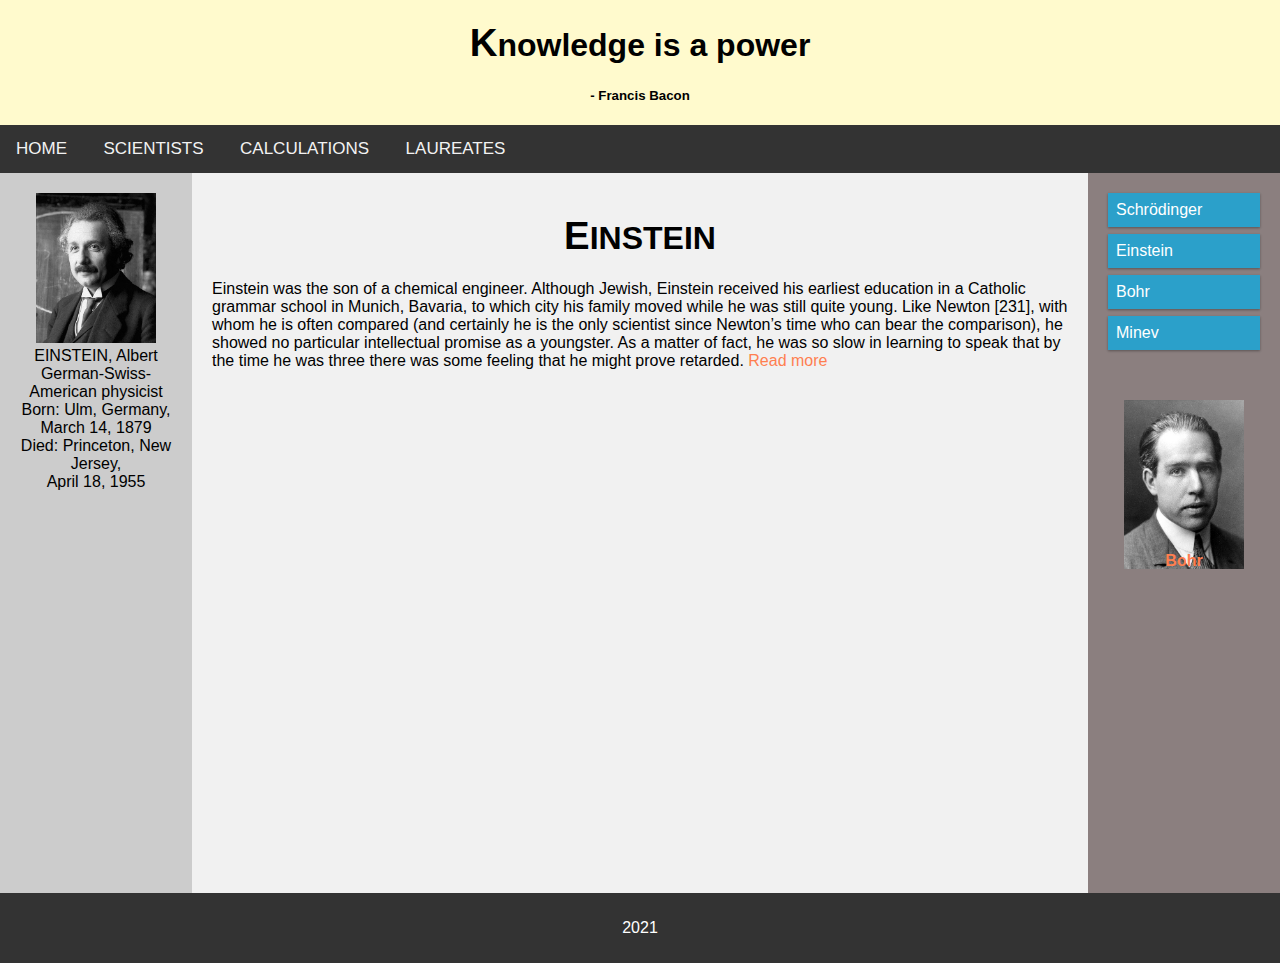
<file: Projects/The world of science/html/scientists/einstein.html>
<!DOCTYPE html>
<html lang="en">

<head>
    <title>Einstein</title>
    <meta charset="utf-8">
    <meta name="viewport" content="width=device-width, initial-scale=1">
    <link rel="stylesheet" href="../../css/main.css">
    <link rel="stylesheet" href="../../css/flex.css">
    <link rel="stylesheet" href="../../css/scientists.css">
</head>

<body>
    <header>
        <blockquote>
            <h1>Knowledge is a power</h1>
            <h5>- Francis Bacon</h5>
        </blockquote>
    </header>
    <nav class="horizontal-nav">
        <a href="../../index.html">Home</a>
        <a href="../scientists.html">Scientists</a>
        <a href="../calculations.html">Calculations</a>
        <a href="../nobel-laureates.html">Laureates</a>
    </nav>

    <main>
        <figure>
            <img src="../../images/Einstein.jpg" alt="Einstein" width="120" height="150">
            <figcaption>
                EINSTEIN, Albert <br>
                German-Swiss-American physicist <br>
                Born: Ulm, Germany, <br>
                March 14, 1879 <br>
                Died: Princeton, New Jersey, <br>
                April 18, 1955 <br>
            </figcaption>
        </figure>
        <article>
            <h1>EINSTEIN</h1>
            <p>
                Einstein was the son of a chemical engineer. Although Jewish, Einstein received his earliest
                education in a Catholic grammar school in Munich, Bavaria, to which city his family moved
                while he was still quite young. Like Newton [231], with whom he is often compared (and certainly
                he is the only scientist since Newton’s time who can bear the comparison), he showed no particular
                intellectual promise as a youngster. As a matter of fact, he was so slow in learning to speak
                that by the time he was three there was some feeling that he might prove retarded.
                <span id="read-more">Read more</span>
            </p>
            <div id="more-info">
                <p>
                    In 1894 his father (who had failed in business) left for Milan, Italy, while Albert stayed behind
                    to finish his high school studies. However, he did very badly in Latin and Greek and was interested
                    only in mathematics, so he left school by invitation of the teacher who said, “You will never
                    amount to anything, Einstein.” The young man thus became the most unusual dropout in the history
                    of science. His uncle, Jakob, another engineer, then began giving him mathematical puzzles that
                    continued to feed his interest in this direction.
                </p>
                <p>
                    In the special theory of relativity, Einstein worked out an interrelationship of mass and energy in
                    a famous equation that goes: E=mc2, where E is energy, m mass, and c the velocity of light. Since
                    the velocity of light is a huge quantity, a small amount of mass (multiplied by the square of the
                    velocity) is equivalent to a large amount of energy. <span id="read-less">Read less</span>

                </p>
            </div>
        </article>
        <aside>
            <nav class="vertical-nav">
                <a href="schrödinger.html">Schrödinger</a>
                <a href="einstein.html">Einstein</a>
                <a href="bohr.html">Bohr</a>
                <a href="minev.html">Minev</a>
            </nav>
            <div class="slider">
                <figure class="slide">
                    <img src="../../images/Niels_Bohr.jpg" alt="Bohr" width="120" height="169">
                    <figcaption>Bohr</figcaption>
                </figure>
                <figure class="slide">
                    <img src="../../images/Einstein.jpg" alt="Einstein" width="120" height="169">
                    <figcaption>Einstein</figcaption>
                </figure>
                <figure class="slide">
                    <img src="../../images/Erwin_Schrödinger.jpg" alt="Schrödinger" width="120" height="170">
                    <figcaption>Schrödinger</figcaption>
                </figure>
                <figure class="slide">
                    <img src="../../images/Zlatko Minev.jpg" alt="Minev" width="120" height="120">
                    <figcaption>Minev</figcaption>
                </figure>
            </div>
        </aside>
    </main>
    <footer>
        <p>2021</p>
    </footer>
    <script src="../../js/scientists.js">
    </script>
</body>

</html>
</file>
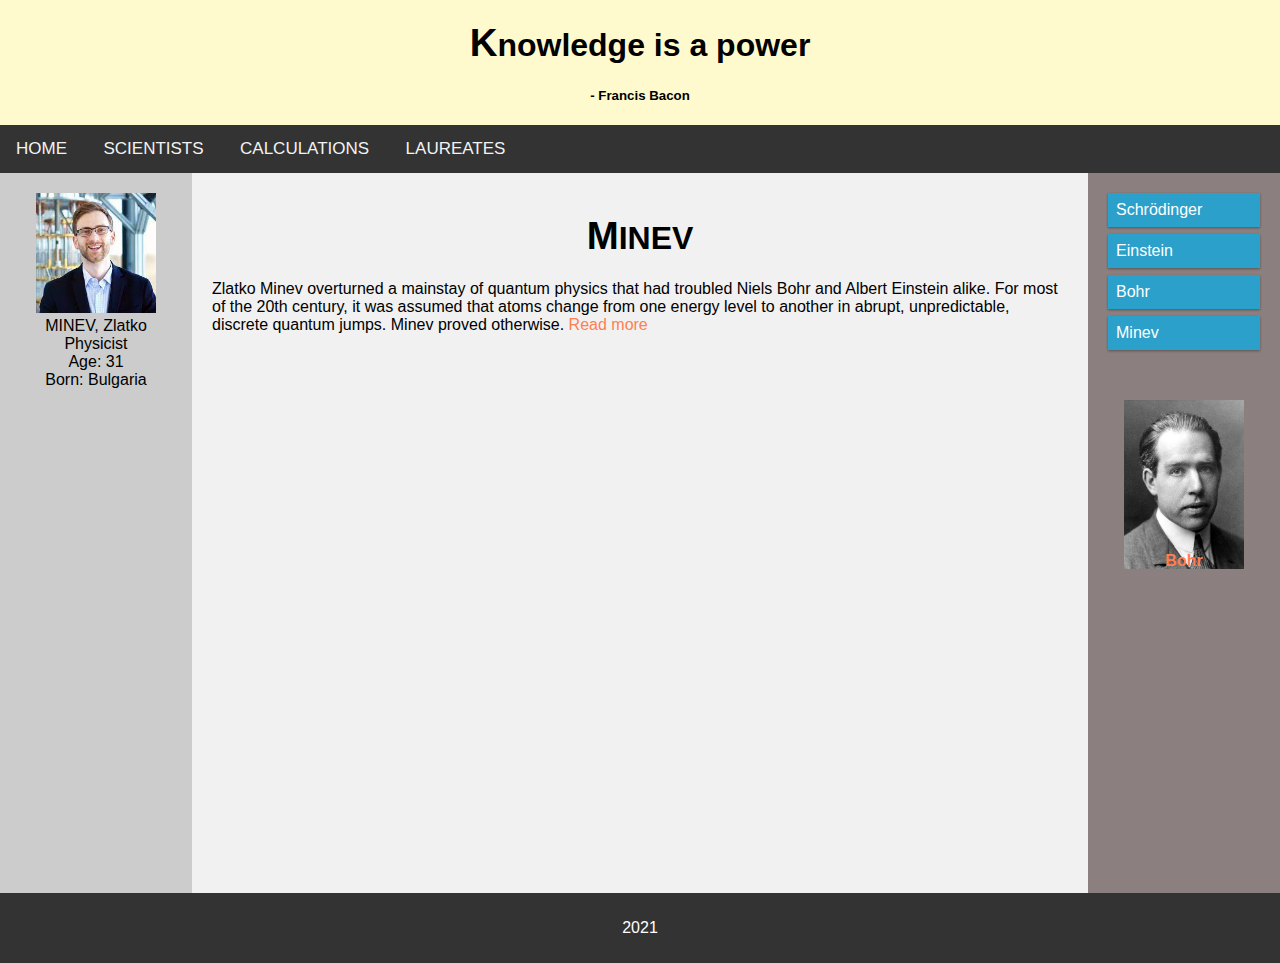
<file: Projects/The world of science/html/scientists/minev.html>
<!DOCTYPE html>
<html lang="en">

<head>
    <title>Minev</title>
    <meta charset="utf-8">
    <meta name="viewport" content="width=device-width, initial-scale=1">
    <link rel="stylesheet" href="../../css/main.css">
    <link rel="stylesheet" href="../../css/flex.css">
    <link rel="stylesheet" href="../../css/scientists.css ">
</head>

<body>
    <header>
        <blockquote>
            <h1>Knowledge is a power</h1>
            <h5>- Francis Bacon</h5>
        </blockquote>
    </header>
    <nav class="horizontal-nav">
        <a href="../../index.html">Home</a>
        <a href="../scientists.html">Scientists</a>
        <a href="../calculations.html">Calculations</a>
        <a href="../nobel-laureates.html">Laureates</a>
    </nav>

    <main>
        <figure>
            <img src="../../images/Zlatko Minev.jpg" alt="Minev" width="120" height="120">
            <figcaption>
                MINEV, Zlatko <br>
                Physicist <br>
                Age: 31 <br>
                Born: Bulgaria <br>
            </figcaption>
        </figure>
        <article>
            <h1>MINEV</h1>
            <p>
                Zlatko Minev overturned a mainstay of quantum physics that had troubled Niels Bohr and
                Albert Einstein alike. For most of the 20th century, it was assumed that atoms change
                from one energy level to another in abrupt, unpredictable, discrete quantum jumps.
                Minev proved otherwise. <span id="read-more">Read more</span>
            </p>
            <div id="more-info">
                <p>
                    His experiment showed that when an atom is bombarded with energy in the form of light,
                    it moves from one energy level to the next in a continuous, smooth way, not an instantaneous
                    jump. What’s more, Minev was able to detect the change in an atom’s energy level quickly
                    enough to control it so he could stop the jump midflight and reverse it before it was completed.
                </p>
                <p>
                    Minev’s work could have major implications for quantum computing. Such systems are riddled
                    with errors that occur when subatomic particles jump between energy levels, like the atoms
                    in Minev’s experiment. The ability to detect and reverse such jumps before they finish
                    should dramatically boost the power of quantum computers, allowing them to better crack
                    encryption, model chemical reactions, and forecast weather. <span id="read-less">Read less</span>
                </p>
            </div>
        </article>
        <aside>
            <nav class="vertical-nav">
                <a href="schrödinger.html">Schrödinger</a>
                <a href="einstein.html">Einstein</a>
                <a href="bohr.html">Bohr</a>
                <a href="minev.html">Minev</a>
            </nav>
            <div class="slider">
                <figure class="slide">
                    <img src="../../images/Niels_Bohr.jpg" alt="Bohr" width="120" height="169">
                    <figcaption>Bohr</figcaption>
                </figure>
                <figure class="slide">
                    <img src="../../images/Einstein.jpg" alt="Einstein" width="120" height="169">
                    <figcaption>Einstein</figcaption>
                </figure>
                <figure class="slide">
                    <img src="../../images/Erwin_Schrödinger.jpg" alt="Schrödinger" width="120" height="170">
                    <figcaption>Schrödinger</figcaption>
                </figure>
                <figure class="slide">
                    <img src="../../images/Zlatko Minev.jpg" alt="Minev" width="120" height="120">
                    <figcaption>Minev</figcaption>
                </figure>
            </div>
        </aside>
    </main>
    <footer>
        <p>2021</p>
    </footer>
    <script src="../../js/scientists.js">
    </script>
</body>

</html>
</file>
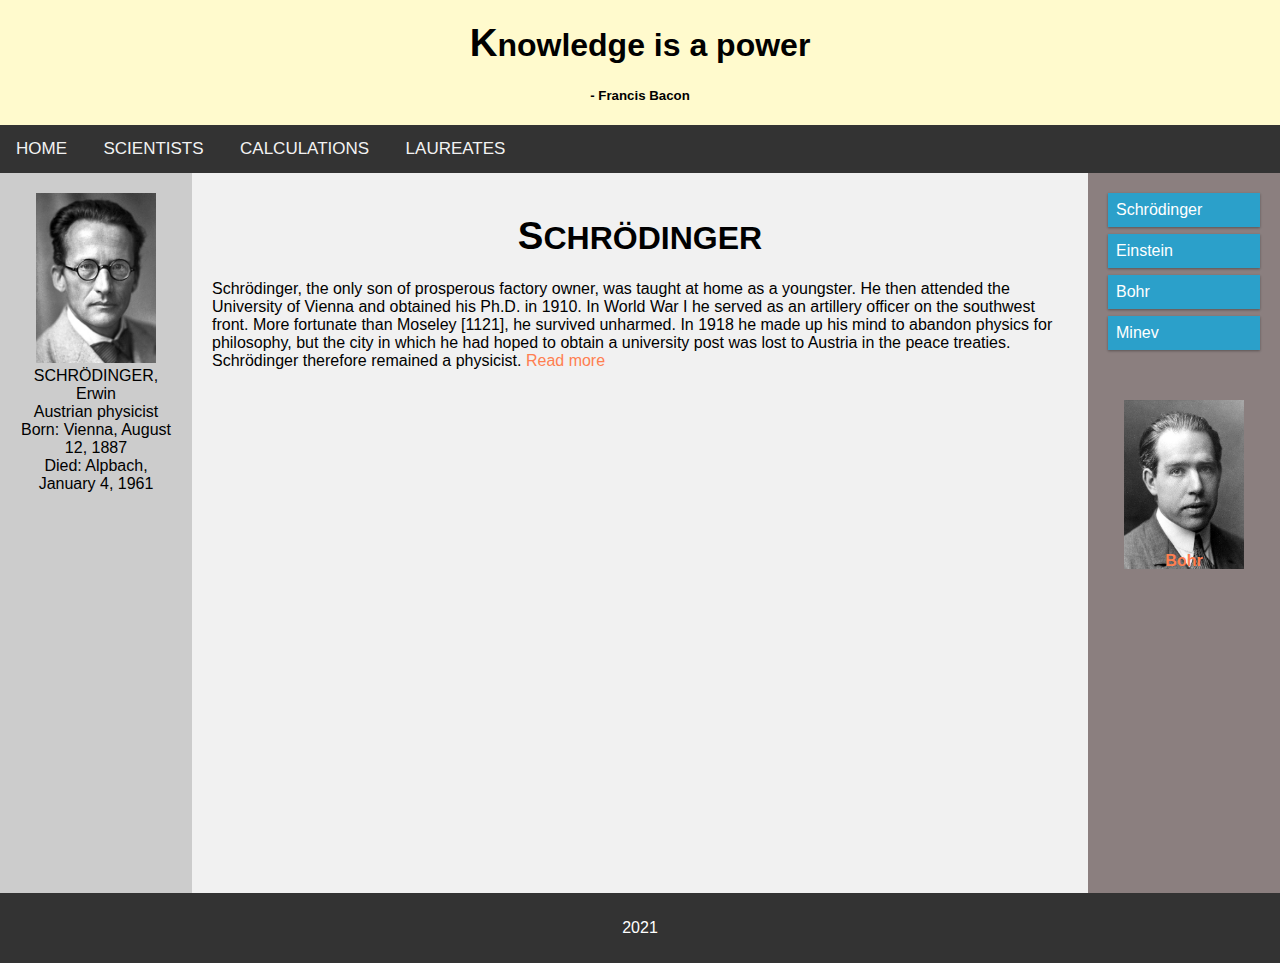
<file: Projects/The world of science/html/scientists/schrödinger.html>
<!DOCTYPE html>
<html lang="en">

<head>
    <title>Schrödinger</title>
    <meta charset="utf-8">
    <meta name="viewport" content="width=device-width, initial-scale=1">
    <link rel="stylesheet" href="../../css/main.css">
    <link rel="stylesheet" href="../../css/flex.css">
    <link rel="stylesheet" href="../../css/scientists.css">
</head>

<body>
    <header>
        <blockquote>
            <h1>Knowledge is a power</h1>
            <h5>- Francis Bacon</h5>
        </blockquote>
    </header>
    <nav class="horizontal-nav">
        <a href="../../index.html">Home</a>
        <a href="schrödinger.html">Scientists</a>
        <a href="../calculations.html">Calculations</a>
        <a href="../nobel-laureates.html">Laureates</a>
    </nav>

    <main>
        <figure>
            <img src="../../images/Erwin_Schrödinger.jpg" alt="Schrödinger" width="120" height="170">
            <figcaption>
                SCHRÖDINGER, Erwin <br>
                Austrian physicist <br>
                Born: Vienna, August 12, 1887 <br>
                Died: Alpbach, January 4, 1961 <br>
            </figcaption>
        </figure>
        <article>
            <h1>SCHRÖDINGER</h1>
            <p>
                Schrödinger, the only son of
                prosperous factory owner, was taught at home as a youngster. He then attended the
                University of Vienna and obtained his Ph.D. in 1910. In World War I he served as
                an artillery officer on the southwest front. More fortunate than Moseley [1121],
                he survived unharmed. In 1918 he made up his mind to abandon physics for philosophy,
                but the city in which he had hoped to obtain a university post was lost to Austria
                in the peace treaties. Schrödinger therefore remained a physicist.
                <span id="read-more">Read more</span>
            </p>
            <div id="more-info">
                <p>
                    In 1933 Schrödinger was awarded the Nobel Prize in physics for his work on wave
                    mechanics, sharing it with Dirac.
                </p>
                <p>In 1928 Schrödinger had succeeded Max Planck as professor of theoretical physics at
                    the University of Berlin, but in the same year that he earned the Nobel Prize,
                    Hitler came to power. Schrödinger did not wish to remain, and left for his native Austria.
                    Although not threatened) he made no secret of his detestation of the Nazis and their antiSemitic
                    policy. He once interfered with storm troopers bent on a pogrom. He nearly got himself killed
                    for his pains. <span id="read-less">Read less</span>
                </p>
            </div>
        </article>
        <aside>
            <nav class="vertical-nav">
                <a href="schrödinger.html">Schrödinger</a>
                <a href="einstein.html">Einstein</a>
                <a href="bohr.html">Bohr</a>
                <a href="minev.html">Minev</a>
            </nav>
            <div class="slider">
                <figure class="slide">
                    <img src="../../images/Niels_Bohr.jpg" alt="Bohr" width="120" height="169">
                    <figcaption>Bohr</figcaption>
                </figure>
                <figure class="slide">
                    <img src="../../images/Einstein.jpg" alt="Einstein" width="120" height="169">
                    <figcaption>Einstein</figcaption>
                </figure>
                <figure class="slide">
                    <img src="../../images/Erwin_Schrödinger.jpg" alt="Schrödinger" width="120" height="170">
                    <figcaption>Schrödinger</figcaption>
                </figure>
                <figure class="slide">
                    <img src="../../images/Zlatko Minev.jpg" alt="Minev" width="120" height="120">
                    <figcaption>Minev</figcaption>
                </figure>
            </div>
        </aside>
    </main>
    <footer>
        <p>2021</p>
    </footer>
    <script src="../../js/scientists.js">
    </script>
</body>

</html>
</file>
<file: Projects/The world of science/css/main.css>
* {
    box-sizing: border-box;
}

html, body {
    height: 100%;
}

body {
    background-color: lemonchiffon;
    font-family: Arial, Helvetica, sans-serif;
    box-sizing: border-box;
    margin: 0;
}

.horizontal-nav {
    overflow: hidden;
    background-color: #333;
}

.horizontal-nav a {
    display: inline-block;
    color: #f2f2f2;
    text-align: center;
    padding: 14px 16px;
    text-decoration: none;
    text-transform: uppercase;
    font-size: 17px;
}

.horizontal-nav a:hover {
    background-color: #ddd;
    color: black;
}

main {
    margin: auto;
    min-height: 80%;
}

h1 {
    text-align: center;
}

h1::first-letter {
    font-size: larger;
}

h5 {
    text-align: center;
}

footer {
    width: 100%;
    text-align: center;
    background-color: #333;
    color: white;
    padding: 10px 12px;
}
</file>
<file: Projects/The world of science/css/index.css>
section {
    margin: auto;
    float: right;
    width: 50%;
}

footer {
    clear: both;
}

section h1 {
    text-align: left;
    text-transform: lowercase;
}
</file>
<file: Projects/The world of science/css/animation/index-animation.css>
h1 span {
    animation: first-letter-growing 5s forwards;
    animation-delay: 3s;
}

@keyframes first-letter-growing {
    from {
        color: black;
        font-size: 100%;
        text-transform: capitalize;
    }
    to {
        color: coral;
        font-size: 200%;
        text-transform: capitalize;
    }
}
</file>
<file: Assignments/HTML, CSS, JavaScript/form-assignment/form.css>
* {
    box-sizing: border-box;
}

form {
    border: 1px solid black;
    width: 600px;
    margin: auto;
}

.bold {
    font-weight: bold;
}

.input-name-height {
    height: 30px;
}

.select {
    height: 28px;
}

.radio {
    height: 66px;
}

.checkbox {
    height: 30px;
}

textarea {
    width: 100%;
}

fieldset {
    padding: 1px 1px 1px 1px;
}

.left {
    display: inline-block;
    width: 188px;
}

.right {
    display: inline-block;
    width: 398px;
}
.center-text{
    text-align: center;
}
.left-text{
    text-align:left;
}

.margin{
    margin-top: 1px;
    margin-bottom: 1px;
}
</file>
<file: Projects/The world of science/css/flex.css>
main {
    display: flex;
    min-height: 80%;
}

figure {
    margin: 0px 0px;
    flex: 15%;
    background: #ccc;
    padding: 20px;
    text-align: center;
}

article {
    flex: 70%;
    padding: 20px;
    background-color: #f1f1f1;
}

aside {
    padding: 20px;
    flex: 15%;
    background-color: #8b7f7f;
}

.vertical-nav a {
    display: block;
    text-decoration: none;
    padding: 8px;
    margin-bottom: 7px;
    background-color: #2ba0ca;
    color: #ffffff;
    box-shadow: 0 1px 3px rgba(0, 0, 0, 0.12), 0 1px 2px rgba(0, 0, 0, 0.24);
}

@media (max-width: 600px) {
    figure, article, aside {
        flex: 100%;
    }
}
</file>
<file: Projects/The world of science/css/calculations.css>
.section-left {
    flex: 20%;
    background-color: lightblue;
}

.section-left p {
    padding-left: 10px;
    margin-top: 0px;
    margin-bottom: 0px;
}

.section-right {
    flex: 80%;
    height: 50px;
}

fieldset {
    float: left;
    padding-top: 10px;
    margin: 0px 0px;
    width: 50%;
    border: none;
}

.result-field {
    clear: both;
    text-align: center;
}

.result-field p {
    display: inline-block;
}

button {
    margin-left: 30px;
    margin-right: 30px;
}

h4 {
    padding: 10px 10px;
    margin-top: 5px;
    margin-bottom: 5px;
    cursor: pointer;
    background-color: #2ba0ca;
    color: #ffffff;
    box-shadow: 0 1px 3px rgba(0, 0, 0, 0.12), 0 1px 2px rgba(0, 0, 0, 0.24);
}

.formula-description, .user-inputs {
    display: none;
}

.formula-description {
    padding-top: 10px;
    padding-bottom: 10px;
    background-color: #01a5e0;
    color: #ffffff;
    margin-bottom: 2px;
}

.formulas-container {
    padding-left: 10px;
    padding-right: 10px;
}
</file>
<file: Projects/The world of science/css/nobel-laureates.css>
table {
    margin: auto;
    width: 100%;
}

caption {
    margin-top: 20px;
    margin-bottom: 20px;
    font-size: x-large;
}

td, th {
    padding: 10px 20px;
}

tr:nth-child(even) {
    background-color: rgb(231, 219, 214);
    color: black;
}

tr:nth-child(odd) {
    background-color: rgb(212, 200, 195);
    color: black;
}

td a {
    text-decoration: none;
    color: black;
}

input {
    float: right;
    margin: 20px 10px 5px;
}
</file>
<file: Projects/The world of science/css/scientists.css>
#more-info {
    display: none
}

#read-more, #read-less {
    color: coral
}

#read-more:hover, #read-less:hover {
    cursor: pointer;
}

.slider figure {
    padding: 0px;
    margin-top: 50px;
    position: relative;
    background-color: transparent;
    text-align: center;
}

.slider figcaption {
    position: absolute;
    text-align: center;
    width: 100%;
    color: coral;
    font-weight: 900;
    bottom: 3px;
}

.slide {
    display: none;
}
</file>
